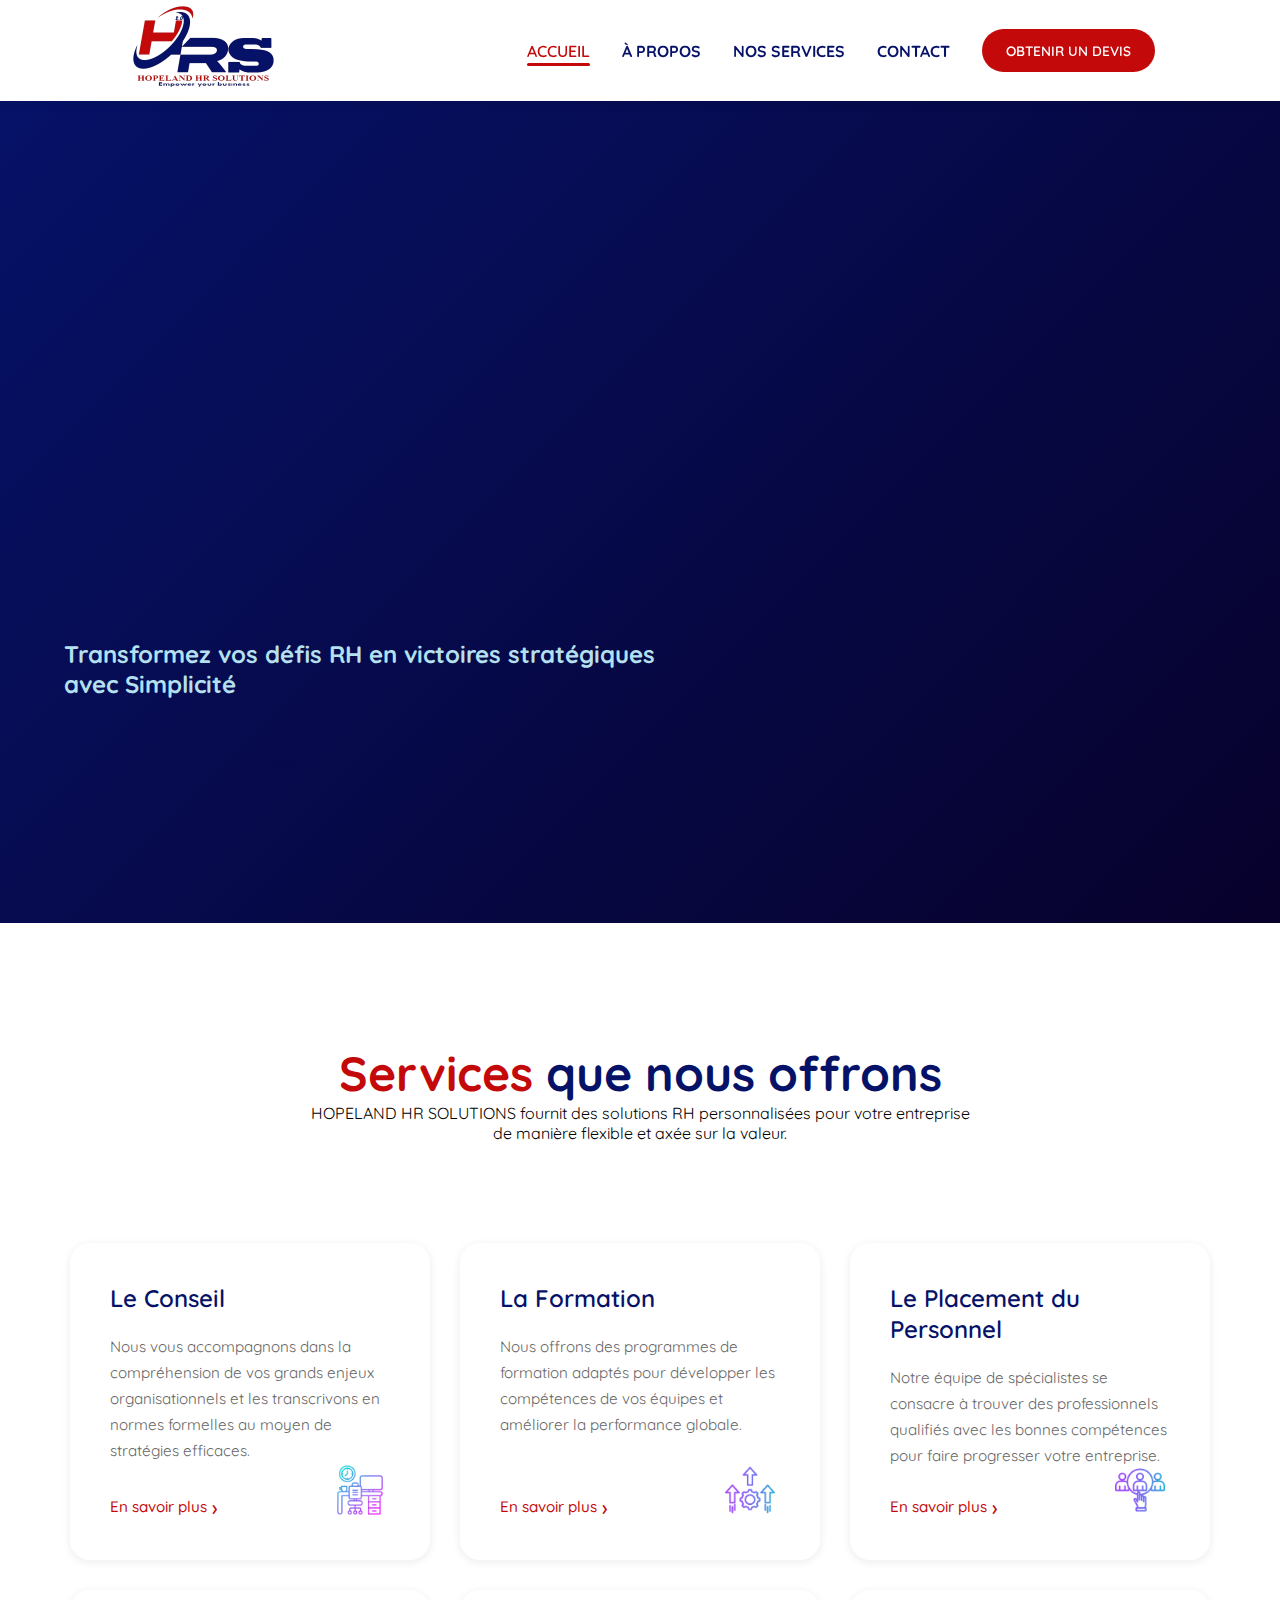
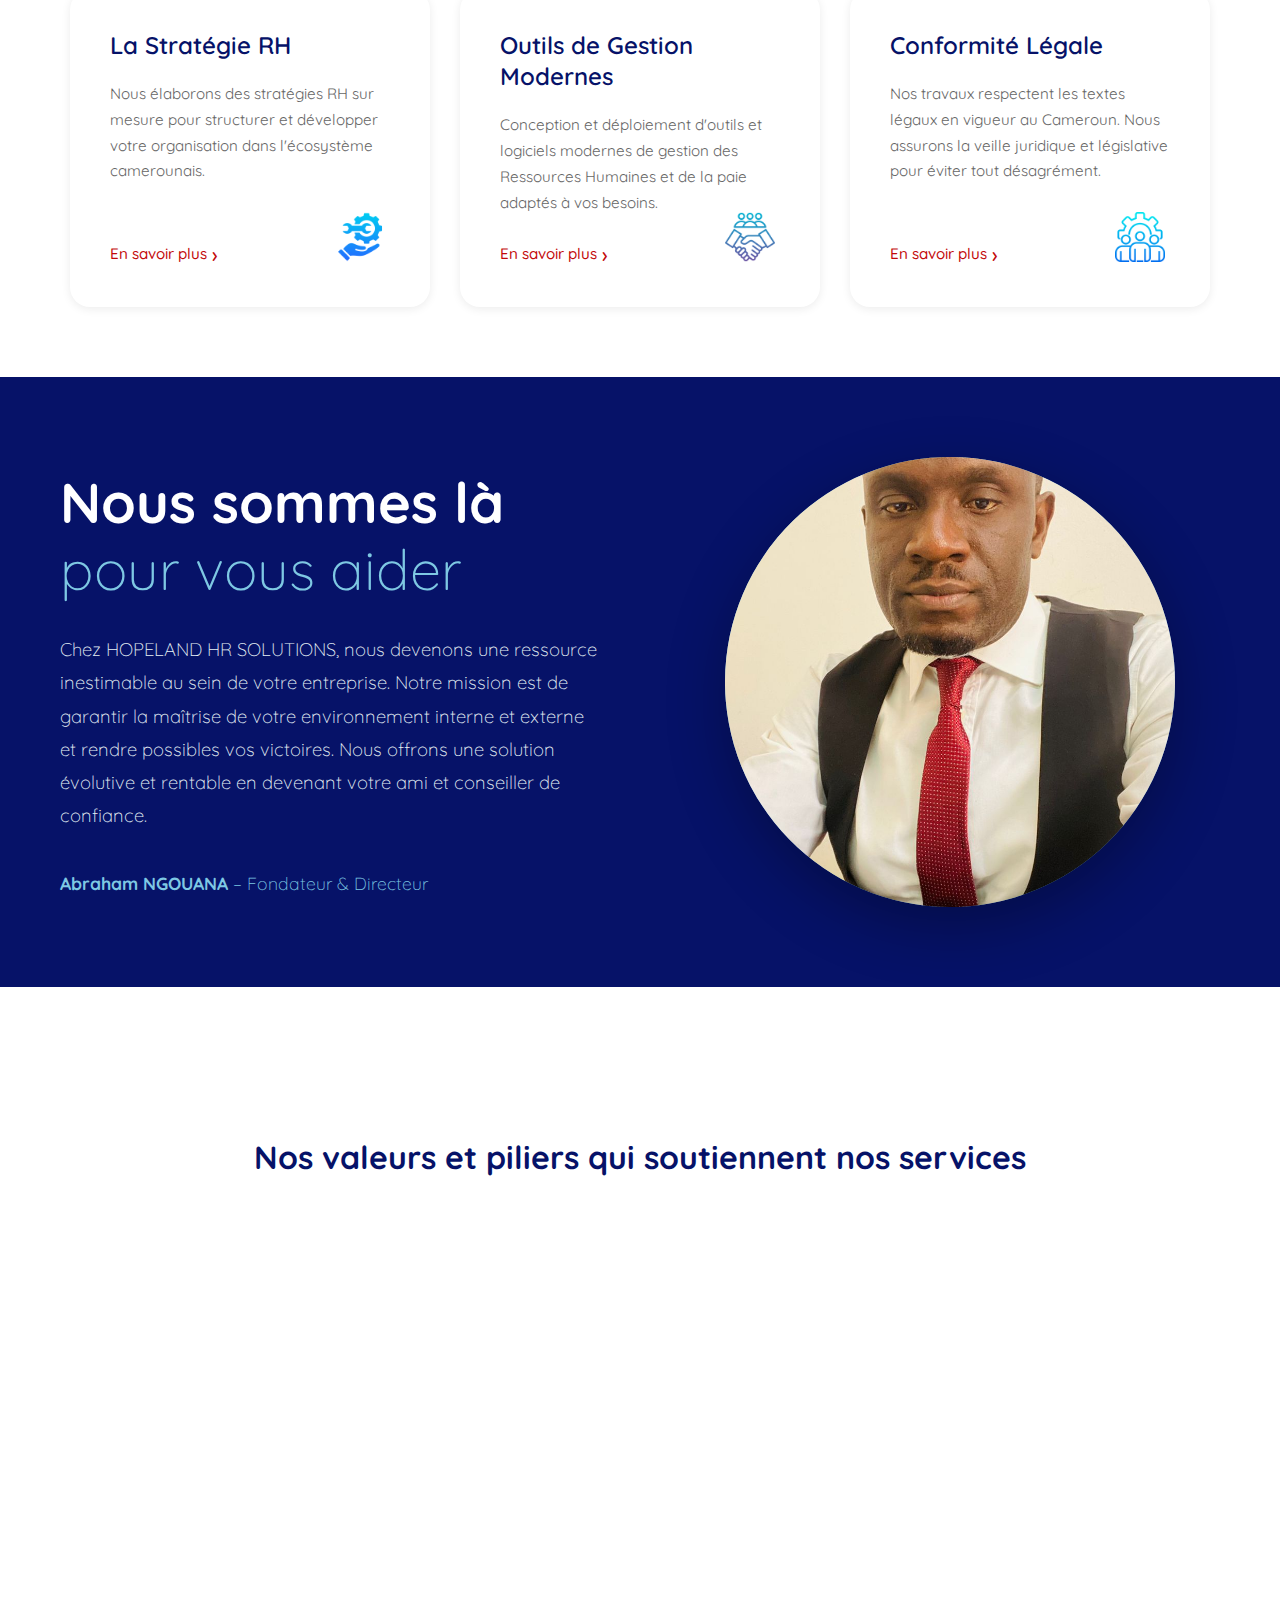
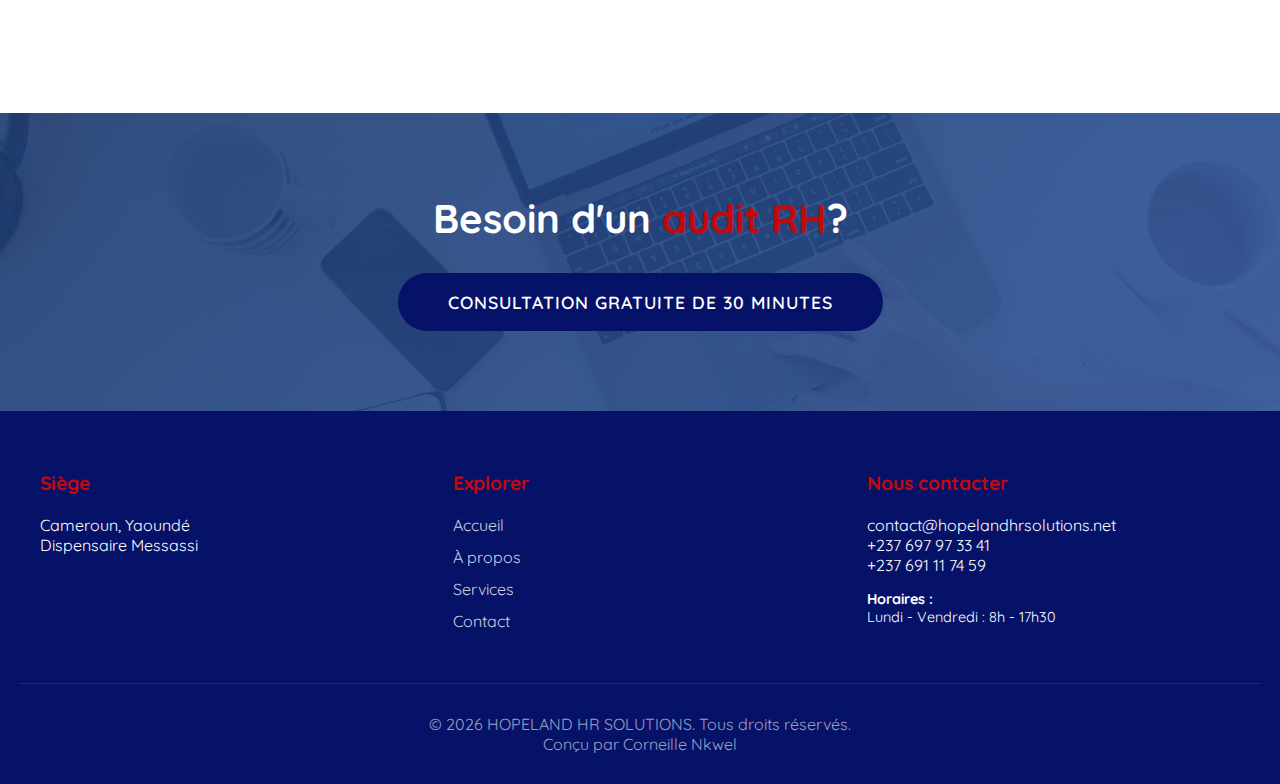
<file: index.html>
<!DOCTYPE html>
<html lang="fr">
<head>
    <meta charset="UTF-8">
    <meta name="viewport" content="width=device-width, initial-scale=1.0">
    <link rel="stylesheet" href="style.css">
    <link rel="stylesheet" href="active.css">
    <title>HOPELAND HR SOLUTIONS</title>
</head>
<body>
    <header>
        <div class="logo">
         <a href="index.html"><img src="images/Logo.png" alt=""></a>   
        </div>
        <nav id="nav">
            <a href="index.html"  >Accueil</a>
            <a href="hopeland_about.html"  >À propos</a>
            <a href="hopeland_services.html">Nos services</a>
            <a href="hopeland_contact_page.html">Contact</a>
            <a href="#consultation" class="cta-button">Obtenir un devis</a>
        </nav>
        <div class="hamburger" id="hamburger">
            <span></span>
            <span></span>
            <span></span>
        </div>
    </header>

    <section class="hero-section">
        <div class="hero-content">
            <div class="hero-text">
                <h1>Bienvenue Chez <span>HOPELAND HR SOLUTIONS</span></h1>
                <h2>Transformez vos défis RH en victoires stratégiques avec Simplicité</h2>
                
                <div class="hero-buttons">
                    <a href="hopeland_services.html" class="btn-primary">VOIR NOS SERVICES</a>
                    <a href="#contact" class="btn-secondary">CONTACTEZ-NOUS</a>
                </div>
            </div>
        </div>
        <div class="hero-image">
            <img src="images/vitaly-gariev-bEQgcVTb1hQ-unsplash.jpg" alt="Équipe HOPELAND HR">
        </div>
    </section>

    <!-- Services Section -->
    <div class="container">
        <div class="text-services">
            <h1>Services <span>que nous offrons</span></h1>
            <p>HOPELAND HR SOLUTIONS fournit des solutions RH personnalisées pour votre entreprise<br>de manière flexible et axée sur la valeur.</p>
        </div>

        <div class="grid-container">
            <!-- Card 1 -->
            <div class="card">
                <div class="card-content">
                    <h3>Le Conseil</h3>
                    <p>Nous vous accompagnons dans la compréhension de vos grands enjeux organisationnels et les transcrivons en normes formelles au moyen de stratégies efficaces.</p>
                    <a href="hopeland_services.html" class="learn-more">En savoir plus</a>
                </div>
                <div class="card-icon">
                    <img src="icones/working-hours.png" alt="">
                </div>
            </div>

            <!-- Card 2 -->
            <div class="card">
                <div class="card-content">
                    <h3>La Formation</h3>
                    <p>Nous offrons des programmes de formation adaptés pour développer les compétences de vos équipes et améliorer la performance globale.</p>
                    <a href="hopeland_services.html" class="learn-more">En savoir plus</a>
                </div>
                <div class="card-icon">
                    <img src="icones/high-performance.png" alt="">
                </div>
            </div>

            <!-- Card 3 -->
            <div class="card">
                <div class="card-content">
                    <h3>Le Placement du Personnel</h3>
                    <p>Notre équipe de spécialistes se consacre à trouver des professionnels qualifiés avec les bonnes compétences pour faire progresser votre entreprise.</p>
                    <a href="hopeland_services.html" class="learn-more">En savoir plus</a>
                </div>
                <div class="card-icon">
                    <img src="icones/acquisition.png" alt="">
                </div>
            </div>

            <!-- Card 4 -->
            <div class="card">
                <div class="card-content">
                    <h3>La Stratégie RH</h3>
                    <p>Nous élaborons des stratégies RH sur mesure pour structurer et développer votre organisation dans l'écosystème camerounais.</p>
                    <a href="hopeland_services.html" class="learn-more">En savoir plus</a>
                </div>
                <div class="card-icon">
                    <img src="icones/service.png" alt="">
                </div>
            </div>

            <!-- Card 5 -->
            <div class="card">
                <div class="card-content">
                    <h3>Outils de Gestion Modernes</h3>
                    <p>Conception et déploiement d'outils et logiciels modernes de gestion des Ressources Humaines et de la paie adaptés à vos besoins.</p>
                    <a href="hopeland_services.html" class="learn-more">En savoir plus</a>
                </div>
                <div class="card-icon">
                    <img src="icones/team.png" alt="">
                </div>
            </div>

            <!-- Card 6 -->
            <div class="card">
                <div class="card-content">
                    <h3>Conformité Légale</h3>
                    <p>Nos travaux respectent les textes légaux en vigueur au Cameroun. Nous assurons la veille juridique et législative pour éviter tout désagrément.</p>
                    <a href="hopeland_services.html" class="learn-more">En savoir plus</a>
                </div>
                <div class="card-icon">
                    <img src="icones/management.png" alt="">
                </div>
            </div>
        </div>
    </div>

    <section class="section-help">
        <div class="help-container">
            <div class="help-content">
                <h1 class="help-title">
                    Nous sommes là <span class="highlight">pour vous aider</span>
                </h1>
                <p class="help-text">
                    Chez HOPELAND HR SOLUTIONS, nous devenons une ressource inestimable au sein de votre entreprise. Notre mission est de garantir la maîtrise de votre environnement interne et externe et rendre possibles vos victoires. Nous offrons une solution évolutive et rentable en devenant votre ami et conseiller de confiance.
                </p>
                <p class="help-author">
                    <strong>Abraham NGOUANA</strong> <span>– Fondateur & Directeur</span>
                </p>
            </div>

            <div class="help-image-container">
                <div class="image-shape">
                    <img src="images/CEO.jpg" 
                         alt="Abraham NGOUANA" 
                         class="help-image">
                   
                </div>
            </div>
        </div>
    </section>

    <!-- Values Section -->
    <section class="values-section">
        <div class="container">
            <div class="values-header">
                <h2>Nos valeurs et piliers qui soutiennent nos services</h2>
            </div>
            <div class="values-grid">
                <div class="value-card">
                    <div class="value-icon"><img src="icones/human-resource.png" alt=""></div>
                    <div class="value-content">
                        <h3>Centré sur l'Humain</h3>
                        <p>Vos équipes sont au CŒUR de ce que nous faisons et nous veillons à ce que chaque solution soit adaptée aux individus.</p>
                    </div>
                </div>

                <div class="value-card">
                    <div class="value-icon"><img src="icones/friendship.png" alt=""></div>
                    <div class="value-content">
                        <h3>Partenariats</h3>
                        <p>Nous établissons de VRAIES relations avec vous pour que vous sachiez que vous pouvez nous faire confiance ainsi qu'aux conseils que nous donnons.</p>
                    </div>
                </div>

                <div class="value-card">
                    <div class="value-icon"><img src="icones/sales-performance.png" alt=""></div>
                    <div class="value-content">
                        <h3>Performance</h3>
                        <p>Nous favorisons une véritable CROISSANCE de la performance au sein des équipes et des individus.</p>
                    </div>
                </div>

                <div class="value-card">
                    <div class="value-icon"><img src="icones/affordable.png" alt=""></div>
                    <div class="value-content">
                        <h3>Accessible</h3>
                        <p>Nous avons pour mission de rendre la stratégie RH spécialisée et le soutien ACCESSIBLES et abordables pour toutes les entreprises.</p>
                    </div>
                </div>

                <div class="value-card">
                    <div class="value-icon"><img src="icones/qualified.png" alt=""></div>
                    <div class="value-content">
                        <h3>Expérimentés</h3>
                        <p>Nous avons les COMPÉTENCES et les CONNAISSANCES pour guider votre entreprise vers le succès, avec 12 ans d'expérience en gestion RH.</p>
                    </div>
                </div>
            </div>
        </div>
    </section>

    
    <!-- CTA Banner -->
    <section class="cta-banner">
        <div class="cta-content">
            <h2>Besoin d'un <span>audit RH</span>?</h2>
            <a href="#contact" class="cta-btn">Consultation gratuite de 30 minutes</a>
        </div>
    </section>

    <!-- Footer -->
    <footer class="footer">
        <div class="footer-content">
            <div class="footer-section">
                <h3>Siège</h3>
                 <p>Cameroun, Yaoundé<br>Dispensaire Messassi</p>
            </div>
            <div class="footer-section">
                <h3>Explorer</h3>
                <ul>
                    <li> <a href="index.html">Accueil</a></li>
                    <li><a href="hopeland_about.html">À propos</a></li>
                    <li><a href="hopeland_services.html">Services</a></li>
                    <li><a href="hopeland_contact_page.html">Contact</a></li>
                </ul>
            </div>
            <div class="footer-section">
                <h3>Nous contacter</h3>
                <p>contact@hopelandhrsolutions.net<br>
                   +237 697 97 33 41<br>
                   +237 691 11 74 59</p>
                <p style="margin-top: 15px; font-size: 0.9rem;">
                    <strong>Horaires :</strong><br>
                    Lundi - Vendredi : 8h - 17h30
                </p>
            </div>
        </div>
        <div class="footer-bottom">
            <p>© 2026 HOPELAND HR SOLUTIONS. Tous droits réservés.</p>
            <p>Conçu par Corneille Nkwel</p>
        </div>
    </footer>

    <script src="scripts.js"></script>
</body>
</html>
</file>
<file: style.css>
@import url("https://fonts.googleapis.com/css2?family=Quicksand:wght@300..700&display=swap");

* {
  margin: 0;
  padding: 0;
  box-sizing: border-box;
}

body {
  font-family: "Quicksand", sans-serif;
  overflow-x: hidden;
}

html{
  scroll-behavior: smooth;
}

/* Header */
header {
  background: white;
  display: flex;
  justify-content: space-around;
  align-items: center;
  box-shadow: 0 2px 10px rgba(0, 0, 0, 0.1);
  position: sticky;
  top: 0;
  z-index: 1000;
}

.logo {
  display: flex;
  align-items: center;
  gap: 10px;
}

.logo img {
 width: 150px;
}

/* Navigation */
nav {
  display: flex;
  align-items: center;
  gap: 2rem;
}

nav a {
  text-transform: uppercase;
  color:#061268 ;
  text-decoration: none;
  font-size: 1rem;
  font-weight: 900;
  transition: color 0.3s;
}

nav a:hover {
  opacity: 0.8;
  color: #c3090a;
}


.cta-button {
  background:#c3090a ;
  color: white !important;
  padding: 0.8rem 1.5rem;
  border-radius: 25px;
  font-weight: 600;
  text-transform: uppercase;
  font-size: 0.85rem;
  transition: background 0.3s;
}

.cta-button:hover {
  background: #004d7a;
}

/* Hamburger Menu */
.hamburger {
  display: none;
  flex-direction: column;
  cursor: pointer;
  gap: 5px;
}

.hamburger span {
  width: 25px;
  height: 3px;
  background: #061268;
  transition: 0.3s;
}

.hamburger.active span:nth-child(1) {
  transform: rotate(45deg) translate(8px, 8px);
}

.hamburger.active span:nth-child(2) {
  opacity: 0;
}

.hamburger.active span:nth-child(3) {
  transform: rotate(-45deg) translate(7px, -7px);
}

/* Hero Section */
.hero-section {
  position: relative;
  height: calc(100vh - 78px);
  min-height: 600px;
  overflow: hidden;
  background: linear-gradient(135deg, #061268 0%, #07012b 100%);
  display: flex;
  align-items: center;
}

.hero-content {
  position: relative;
  z-index: 2;
  max-width: 1400px;
  margin: 0 auto;
  padding: 0 5%;
  width: 100%;
}

.hero-text {
  max-width: 600px;
  text-align: left;
}

.hero-text h1 {
  font-size: 5rem;
  color: #b4e0f0;
  font-weight: 900;
  line-height: 1.2;
  margin-bottom: 20px;
  opacity: 0;
  transform: translateY(30px);
  animation: fadeInUp 0.8s ease forwards;
}



.hero-text h1 span{
  color: #c3090a;
}

.hero-text h2{
  color: #b4e0f0;
  padding-bottom: 40px;
}

.subtitle {
  font-size: 24px;
  color: white;
  margin-bottom: 40px;
  opacity: 0;
  transform: translateY(30px);
  animation: fadeInUp 0.8s ease forwards 0.3s;
}

.hero-buttons {
  display: flex;
  gap: 20px;
  opacity: 0;
  transform: translateY(30px);
  animation: fadeInUp 0.8s ease forwards 0.6s;
}

@keyframes fadeInUp {
  to {
    opacity: 1;
    transform: translateY(0);
  }
}

@keyframes fadeIn {
  to {
    opacity: 1;
  }
}

.btn-primary {
  background: #c3090a;
  color: white;
  padding: 15px 35px;
  border-radius: 30px;
  text-decoration: none;
  font-weight: 600;
  transition: all 0.3s;
  border: none;
}

.btn-primary:hover {
  background: #004a73;
  border-color: #004a73;
}

.btn-secondary {
  background: #061268;
  color: #ffffff;
  padding: 15px 35px;
  border-radius: 30px;
  text-decoration: none;
  font-weight: 600;
  transition: all 0.3s;
}

.btn-secondary:hover {
  background:#c3090a ;
}

.hero-image {
  position: absolute;
  right: 0;
  top: 0;
  height: 100%;
  width: 50%;
  clip-path: polygon(20% 0, 100% 0, 100% 100%, 0% 100%);
  overflow: hidden;
  opacity: 0;
  animation: fadeIn 1s ease forwards 0.4s;
}

.hero-image img {
  width: 100%;
  height: 100%;
  object-fit: cover;
}

/* Responsive */
@media (max-width: 968px) {
  nav {
    position: fixed;
    top: 129px;
    right: -100%;
    width: 70%;
    height: calc(100vh - 80px);
    background: white;
    flex-direction: column;
    padding: 2rem;
    box-shadow: -2px 0 10px rgba(0, 0, 0, 0.1);
    transition: right 0.3s;
    align-items: flex-start;
  }

  nav.active {
    right: 0;
  }

  .hamburger {
    display: flex;
  }

  .hero-section {
    height: auto;
    flex-direction: column;
  }

  .hero-image {
    position: relative;
    width: 100%;
    height: 400px;
    clip-path: none;
  }

  .hero-content {
    padding: 40px 30px;
  }

 .hero-text h1{
  font-size: 40px;
 }

 .hero-text h2{
  font-size: 20px;
 }

  .subtitle {
    font-size: 20px;
  }

  .hero-buttons {
    flex-direction: column;
  }
}

@media (max-width: 640px) {
  header {
    padding: 1rem 3%;
  }

  .btn-primary,
  .btn-secondary {
    width: 100%;
    text-align: center;
  }
}

/* about section*/

.container {
 padding: 70px;
 max-width: 1400px;
 width: 100%;
 margin: 0 auto;
}


.text-services{
  padding-top: 50px;
  padding-bottom: 100px;
}



.container  .text-services h1{
  font-size: 3rem;
  text-align: center;
  color:#c3090a ;
}

.container  .text-services h1 span{
  color: #061268;
}

.container .text-services p{
  font-size: 1rem;
  text-align: center;
}

.grid-container {
  display: grid;
  grid-template-columns: repeat(auto-fit, minmax(320px, 1fr));
  gap: 30px;
}

.card {
  background-color: #ffffff;
  border-radius: 20px;
  padding: 40px;
  cursor: pointer;
  transition: all 0.4s ease;
  box-shadow: 0 2px 10px rgba(0, 0, 0, 0.08);
  position: relative;
  min-height: 300px;
  display: flex;
  flex-direction: column;
}

.card:hover {
  background-color: #061268;
  transform: scale(1.02);
  box-shadow: 0 12px 30px rgba(0, 102, 204, 0.3);
}

.card-content {
  flex: 1;
  display: flex;
  flex-direction: column;
}

.card h3 {
  color:#061268 ;
  font-size: 1.5em;
  margin-bottom: 20px;
  font-weight: 600;
  line-height: 1.3;
  transition: color 0.4s ease;
}

.card:hover h3 {
  color: #ffffff;
}

.card p {
  color: #666666;
  line-height: 1.7;
  font-size: 0.95em;
  margin-bottom: 25px;
  flex: 1;
  transition: color 0.4s ease;
}

.card:hover p {
  color: #e8f2ff;
}

.learn-more {
  color: #c3090a;
  font-weight: 500;
  text-decoration: none;
  display: inline-flex;
  align-items: center;
  gap: 5px;
  transition: all 0.4s ease;
  font-size: 0.95em;
}

.learn-more::after {
  content: "›";
  font-size: 1.4em;
  transition: transform 0.3s ease;
}

.card:hover .learn-more {
  color: #ffffff;
}

.card:hover .learn-more::after {
  transform: translateX(5px);
}

.card-icon  {
  position: absolute;
  bottom: 30px;
  right: 30px;
  width: 80px;
  height: 80px;
  border-radius: 15px;
  display: flex;
  align-items: center;
  justify-content: center;
  transition: all 0.4s ease;
}


.card-icon img {
  width: 50px;
  height: 50px;

  transition: stroke 0.4s ease;
}

.card:hover .card-icon img {
  stroke: #ffffff;
}



/* Responsive */
@media (max-width: 1024px) {
  .grid-container {
    grid-template-columns: repeat(auto-fit, minmax(280px, 1fr));
    gap: 25px;
  }
}

@media (max-width: 768px) {
  .grid-container {
    grid-template-columns: 1fr;
    gap: 20px;
  }

  .card {
    padding: 30px;
    min-height: 320px;
  }

  .card h3 {
    font-size: 1.3em;
  }

  .card-icon {
    width: 70px;
    height: 70px;
    right: 25px;
    bottom: 25px;
  }

  .card-icon svg {
    width: 40px;
    height: 40px;
  }
}


/* help */


   .section-help {
      position: relative;
      width: 100%;
      min-height: 550px;
      background: linear-gradient(135deg, #061268 0%, #061268 50%, #061268 100%);
      overflow: hidden;
    }

   
  

    .help-container {
      position: relative;
      z-index: 2;
      max-width: 1400px;
      margin: 0 auto;
      padding: 80px 60px;
      display: grid;
      grid-template-columns: 1fr 1fr;
      gap: 80px;
      align-items: center;
    }

    .help-content {
      color: white;
    }

    .help-title {
      font-size: 3.5em;
      font-weight: 700;
      margin-bottom: 30px;
      line-height: 1.2;
    }

    .help-title .highlight {
      color: #7ec8e3;
      font-weight: 300;
    }

    .help-text {
      font-size: 1.15em;
      line-height: 1.8;
      color: #e8f2f7;
      margin-bottom: 40px;
      font-weight: 300;
    }

    .help-author {
      font-size: 1.1em;
      font-weight: 500;
      color: #7ec8e3;
    }

    .help-author span {
      font-weight: 300;
      color: #7ec8e3;
    }

    .help-image-container {
      position: relative;
      display: flex;
      justify-content: center;
      align-items: center;
    }

    .image-shape {
      position: relative;
      width: 450px;
      height: 450px;
      background: linear-gradient(135deg, #7ec8e3 0%, #5b8db8 100%);
      border-radius: 50% ;
      overflow: hidden;
      box-shadow: 0 20px 60px rgba(0,0,0,0.3);
      transform: rotate(-5deg);
    }

    .help-image {
      position: absolute;
      width: 100%;
      height: 100%;
      object-fit: cover;
      transform: rotate(5deg) scale(1.1);
    }

    .play-button {
      position: absolute;
      top: 50%;
      left: 50%;
      transform: translate(-50%, -50%);
      width: 80px;
      height: 80px;
      background-color: rgba(255, 255, 255, 0.95);
      border-radius: 50%;
      display: flex;
      align-items: center;
      justify-content: center;
      cursor: pointer;
      transition: all 0.3s ease;
      z-index: 10;
      box-shadow: 0 8px 25px rgba(0,0,0,0.3);
    }

    .play-button:hover {
      transform: translate(-50%, -50%) scale(1.1);
      background-color: white;
    }

    .play-button::after {
      content: '';
      width: 0;
      height: 0;
      border-left: 20px solid #2c5f8d;
      border-top: 12px solid transparent;
      border-bottom: 12px solid transparent;
      margin-left: 5px;
    }

    /* Responsive */
    @media (max-width: 1200px) {
      .help-container {
        gap: 60px;
        padding: 60px 40px;
      }

      .help-title {
        font-size: 3em;
      }

      .image-shape {
        width: 400px;
        height: 400px;
      }
    }

    @media (max-width: 968px) {
      .help-container {
        grid-template-columns: 1fr;
        gap: 50px;
        text-align: center;
        padding: 60px 30px 100px;
      }

      .help-title {
        font-size: 2.5em;
      }

      .help-text {
        font-size: 1.05em;
      }

      .image-shape {
        width: 350px;
        height: 350px;
        margin: 0 auto;
      }
    }

    @media (max-width: 640px) {
      .help-container {
        padding: 40px 20px 80px;
      }

      .help-title {
        font-size: 2em;
      }

      .help-text {
        font-size: 1em;
      }

      .image-shape {
        width: 300px;
        height: 300px;
      }

      .play-button {
        width: 70px;
        height: 70px;
      }

      .play-button::after {
        border-left: 18px solid #2c5f8d;
        border-top: 10px solid transparent;
        border-bottom: 10px solid transparent;
      }
    

    }



/*
.hero2-section {
  background: linear-gradient(135deg, #1e3c72 0%, #2a5298 100%);
  color: white;
  padding: 100px 20px;
  position: relative;
  overflow: hidden;
  opacity: 0;
  animation: fadeIn 1s ease forwards;
}

@keyframes fadeIn {
  to {
    opacity: 1;
  }
}

.hero2-section::before {
  content: "";
  position: absolute;
  width: 600px;
  height: 600px;
  background: rgba(255, 255, 255, 0.05);
  border-radius: 50%;
  top: -200px;
  right: -200px;
}

.hero2-content {
  display: grid;
  grid-template-columns: 1fr 1fr;
  gap: 60px;
  align-items: center;
  max-width: 1200px;
  margin: 0 auto;
}

.hero2-text h2 {
  font-size: 2.5rem;
  margin-bottom: 30px;
  animation: slideInLeft 0.8s ease forwards;
  opacity: 0;
}

@keyframes slideInLeft {
  from {
    opacity: 0;
    transform: translateX(-50px);
  }
  to {
    opacity: 1;
    transform: translateX(0);
  }
}

.hero2-text p {
  line-height: 1.8;
  font-size: 1.1rem;
  margin-bottom: 30px;
  animation: slideInLeft 0.8s ease 0.2s forwards;
  opacity: 0;
}

.hero2-author {
  font-style: italic;
  margin-top: 30px;
  animation: slideInLeft 0.8s ease 0.4s forwards;
  opacity: 0;
}

.hero-image {
  position: relative;
  animation: slideInRight 0.8s ease 0.3s forwards;
  opacity: 0;
}

@keyframes slideInRight {
  from {
    opacity: 0;
    transform: translateX(50px);
  }
  to {
    opacity: 1;
    transform: translateX(0);
  }
}

.hero2-image-circle {
  width: 100%;
  max-width: 400px;
  height: 400px;
  border-radius: 50%;
  overflow: hidden;
  margin: 0 auto;
  border: 10px solid rgba(255, 255, 255, 0.2);
  box-shadow: 0 20px 60px rgba(0, 0, 0, 0.3);
}

.hero2-image-circle img {
  width: 100%;
  height: 100%;
  object-fit: cover;
}

*/

/* Values Section */
.values-section {
  padding: 80px 20px;
  background: white;
}

.values-header {
  text-align: center;
  margin-bottom: 60px;
}

.values-header h2 {
  color: #061268;
  font-size: 2rem;
  margin-bottom: 10px;
}

.values-grid {
  display: grid;
  grid-template-columns: repeat(auto-fit, minmax(280px, 1fr));
  gap: 40px;
  max-width: 1200px;
  margin: 0 auto;
}

.value-card {
  display: flex;
  gap: 20px;
  opacity: 0;
  transform: translateY(30px);
  transition: all 0.4s ease;
}

.value-card.animate {
  opacity: 1;
  transform: translateY(0);
}

.value-icon {
  width: 60px;
  height: 60px;
  background-color: #e8f2f7;
  border-radius: 50%;
  display: flex;
  align-items: center;
  justify-content: center;
  color: white;
  font-size: 24px;
  flex-shrink: 0;
}

.value-icon img{
  width: 40px;
  height: 40px;
}

.value-content h3 {
  color: #c3090a;
  margin-bottom: 10px;
  font-size: 1.2rem;
}

.value-content p {
  color: #666;
  line-height: 1.6;
  font-size: 0.95rem;
}

/* Contact Section */
.contact-section {
  background-image: url("images/marvin-meyer-SYTO3xs06fU-unsplash.jpg");
  background-size: cover;
  background-position: center;
  padding: 80px 20px;
  color: white;
}

.contact-content {
  display: grid;
  grid-template-columns: 1fr 1fr;
  gap: 60px;
  max-width: 1200px;
  margin: 0 auto;
  align-items: center;
}

.contact-form-wrapper h2 {
  font-size: 2rem;
  margin-bottom: 20px;
}

.contact-form-wrapper p {
  margin-bottom: 30px;
  opacity: 0.9;
}

.contact-form {
  display: flex;
  flex-direction: column;
  gap: 20px;
}

.form-input {
  padding: 15px 20px;
  border: none;
  border-radius: 8px;
  font-size: 1rem;
  transition: all 0.3s ease;
}

.form-input:focus {
  outline: none;
  transform: translateY(-2px);
  box-shadow: 0 5px 20px rgba(0, 0, 0, 0.2);
}

textarea.form-input {
  min-height: 120px;
  resize: vertical;
}

.submit-btn {
  background: #29b6f6;
  color: white;
  border: none;
  padding: 15px 40px;
  border-radius: 8px;
  font-size: 1rem;
  font-weight: 600;
  cursor: pointer;
  transition: all 0.3s ease;
  text-transform: uppercase;
  letter-spacing: 1px;
}

.submit-btn:hover {
  background: #039be5;
  transform: translateY(-2px);
  box-shadow: 0 10px 30px rgba(41, 182, 246, 0.4);
}

.contact-image img {
  width: 100%;
  border-radius: 15px;
  box-shadow: 0 20px 60px rgba(0, 0, 0, 0.3);
}

/* Footer */
.footer {
  background: #061268;
  color: white;
  padding: 60px 20px 30px;
}

.footer-content {
  display: grid;
  grid-template-columns: repeat(auto-fit, minmax(250px, 1fr));
  gap: 40px;
  max-width: 1200px;
  margin: 0 auto 40px;
}

.footer-section h3 {
  color: #c3090a;
  margin-bottom: 20px;
  font-size: 1.2rem;
}

.footer-section ul {
  list-style: none;
}

.footer-section ul li {
  margin-bottom: 12px;
}

.footer-section a {
  color: rgba(255, 255, 255, 0.8);
  text-decoration: none;
  transition: color 0.3s ease;
}

.footer-section a:hover {
  color: #29b6f6;
}

.footer-bottom {
  text-align: center;
  padding-top: 30px;
  border-top: 1px solid rgba(255, 255, 255, 0.1);
  color: rgba(255, 255, 255, 0.6);
}

/* CTA Banner */
.cta-banner {
  background-image: url("images/the-connected-narrative-8m9m7TqtBe4-unsplash.jpg");
  background-size: cover;
  background-position: center;
  padding: 80px 20px;
  text-align: center;
  color: white;
  position: relative;
  overflow: hidden;
}

.cta-banner::before {
  content: "";
  position: absolute;
  inset: 0;
  background: linear-gradient(
    135deg,
    rgba(30, 60, 114, 0.9),
    rgba(42, 82, 152, 0.9)
  );
}

.cta-content {
  position: relative;
  z-index: 1;
}

.cta-content h2 {
  font-size: 2.5rem;
  margin-bottom: 30px;
}

.cta-btn {
  background: #061268;
  color: white;
  padding: 18px 50px;
  border-radius: 50px;
  text-decoration: none;
  display: inline-block;
  font-weight: 600;
  font-size: 1.1rem;
  transition: all 0.3s ease;
  text-transform: uppercase;
  letter-spacing: 1px;
}

.cta-btn:hover {
  background: #039be5;
  transform: translateY(-3px);
  box-shadow: 0 15px 40px rgba(41, 182, 246, 0.5);
}

.cta-content span{
  color:#c3090a ;
}

/* Responsive */
@media (max-width: 768px) {
  .hero2-content,
  .contact-content {
    grid-template-columns: 1fr;
  }

  .hero2-text h2 {
    font-size: 2rem;
  }

  .services-grid {
    grid-template-columns: 1fr;
  }

  .values-grid {
    grid-template-columns: 1fr;
  }

  .hero2-image-circle {
    height: 300px;
  }

  .cta-content h2 {
    font-size: 1.8rem;
  }
}

/* Scroll animations */
.fade-in {
  opacity: 0;
  transform: translateY(30px);
  transition: all 0.6s ease;
}

.fade-in.visible {
  opacity: 1;
  transform: translateY(0);
}
</file>
<file: active.css>
/* ... vos autres styles ... */

/* Style pour le lien actif */
#nav a.active {
    color: #c3090a;
    font-weight: 600;
    position: relative;
}

#nav a.active::after {
    content: '';
    position: absolute;
    bottom: -5px;
    left: 0;
    width: 100%;
    height: 3px;
    background-color:#c3090a ;
    border-radius: 2px;
}

#nav a {
    position: relative;
    transition: color 0.3s ease;
}
</file>
